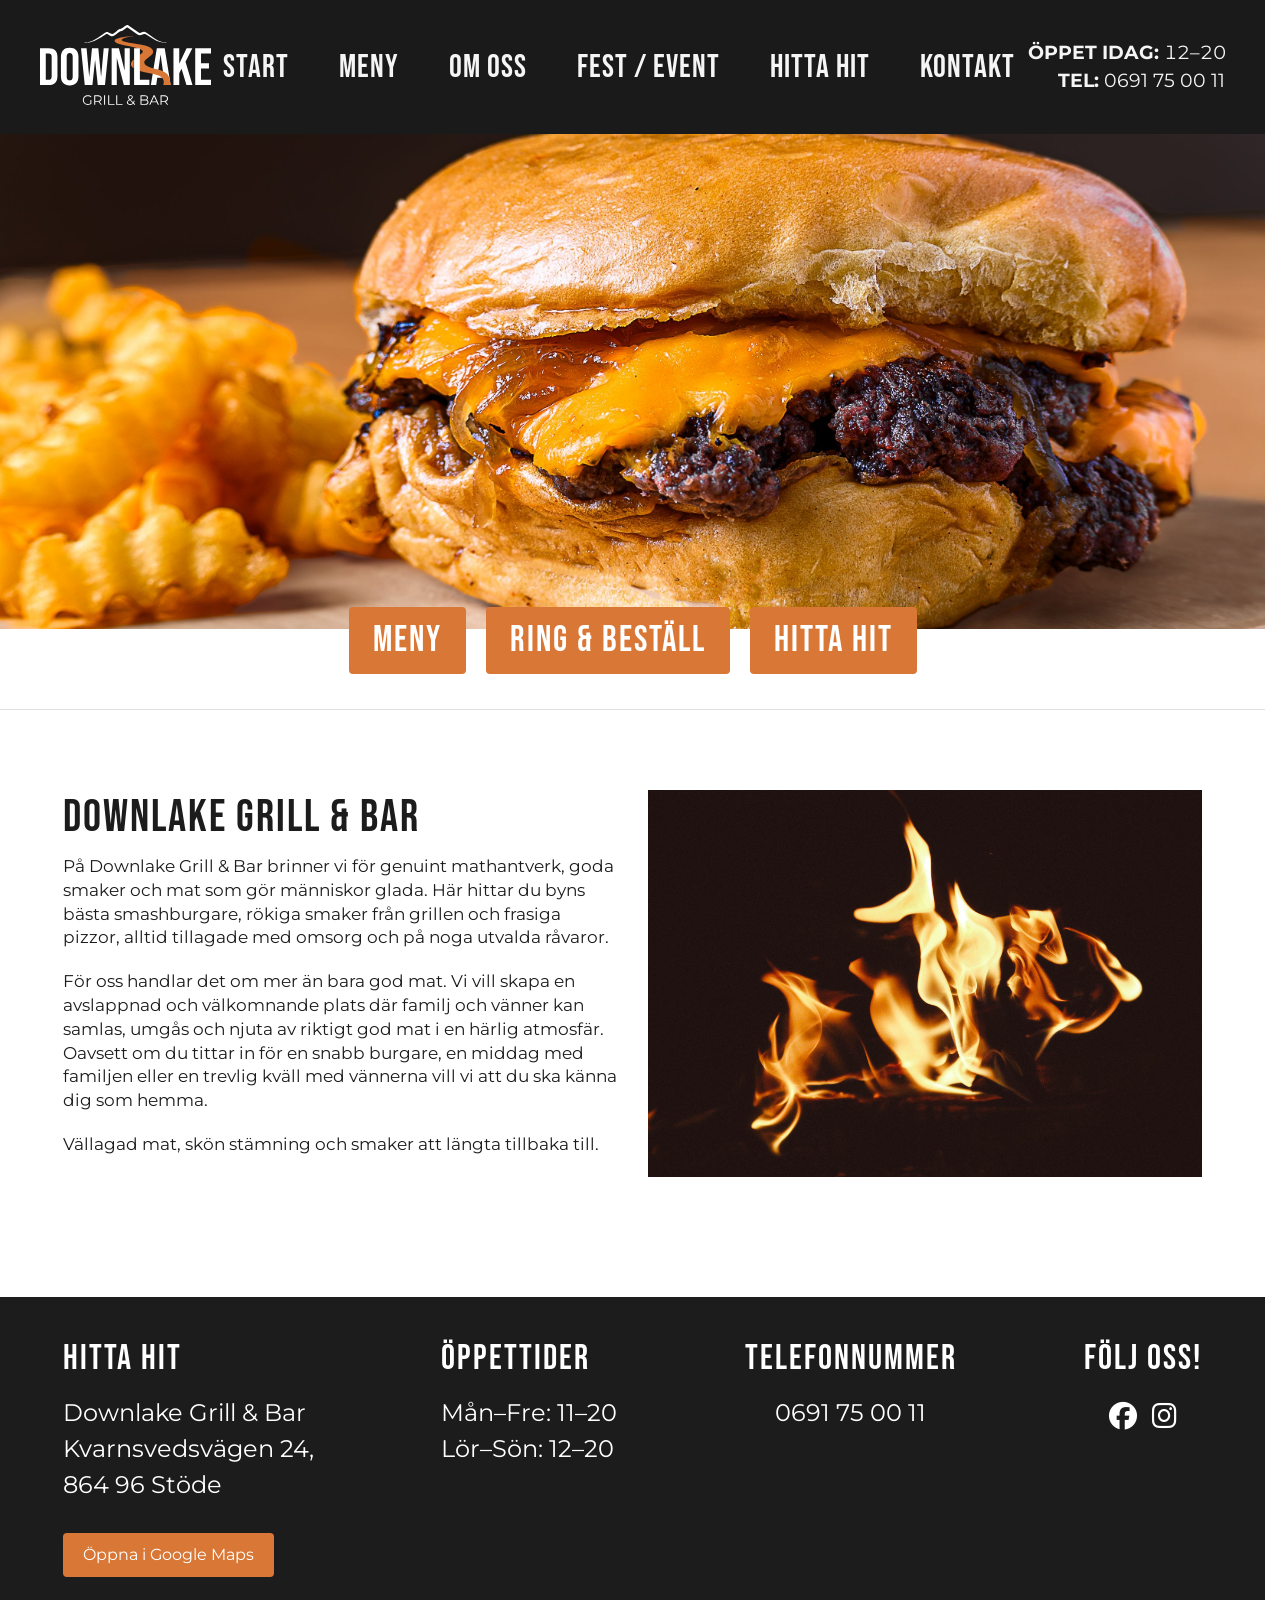
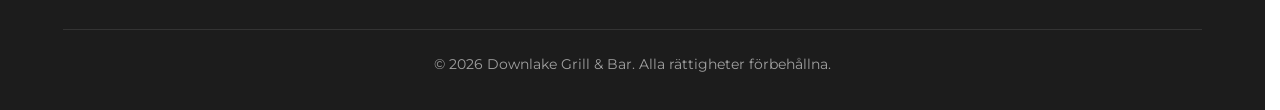
<file: index.html>
<!doctype html>
<html lang="sv">
  <head>
    <meta charset="UTF-8" />
    <meta name="viewport" content="width=device-width, initial-scale=1.0" />
    <title>Downlake Grill & Bar</title>

    <!-- Externa teckensnitt -->
    <link rel="preconnect" href="https://fonts.googleapis.com" />
    <link rel="preconnect" href="https://fonts.gstatic.com" crossorigin />
    <link
      href="https://fonts.googleapis.com/css2?family=Bebas+Neue&family=Montserrat:wght@400;600&display=swap"
      rel="stylesheet"
    />

    <!-- Stilmallar -->
    <link rel="stylesheet" href="css/style.css" />
    <link
      rel="stylesheet"
      href="https://cdnjs.cloudflare.com/ajax/libs/font-awesome/6.4.0/css/all.min.css"
    />
  </head>
  <body>
    <!-- Sidhuvud -->
    <header>
      <!-- Logotyp -->
      <div class="logo">
        <a href="index.html">
          <img src="images/Logo.svg" alt="Downlake Grill & Bar Logotyp" />
        </a>
      </div>

      <!-- Menyknapp (Mobilvy) -->
      <button class="hamburger" aria-label="Öppna meny">
        <span class="bar"></span>
        <span class="bar"></span>
        <span class="bar"></span>
      </button>

      <!-- Huvudnavigering -->
      <nav class="nav-menu">
        <ul>
          <li><a href="index.html">START</a></li>
          <li><a href="meny.html">MENY</a></li>
          <li><a href="#om-oss">OM OSS</a></li>
          <li><a href="event.html">FEST / EVENT</a></li>
          <li><a href="#hitta-hit">HITTA HIT</a></li>
          <li><a href="#hitta-hit">KONTAKT</a></li>
        </ul>
      </nav>

      <!-- Kontaktinformation i sidhuvud -->
      <div class="contact-info">
        <p><strong>ÖPPET IDAG:</strong> <span id="todays-hours">11–20</span></p>
        <p><strong>TEL:</strong> <a href="tel:0691750011">0691 75 00 11</a></p>
      </div>
    </header>

    <!-- Huvudinnehåll -->
    <main>
      <!-- Sektion: Hero -->
      <div class="hero">
        <div class="hero-content">
          <a href="meny.html" class="btn">MENY</a>
          <a href="tel:0691750011" class="btn">RING & BESTÄLL</a>
          <a href="index.html#hitta-hit" class="btn">HITTA HIT</a>
        </div>
      </div>

      <!-- Visuell avdelare -->
      <div class="full-width-line"></div>

      <!-- Sektion: Om företaget -->
      <section id="om-oss" class="info-box">
        <div class="about-text">
          <h1>DOWNLAKE GRILL & BAR</h1>
          <p>
            På Downlake Grill & Bar brinner vi för genuint mathantverk, goda
            smaker och mat som gör människor glada. Här hittar du byns bästa
            smashburgare, rökiga smaker från grillen och frasiga pizzor, alltid
            tillagade med omsorg och på noga utvalda råvaror.
          </p>

          <p>
            För oss handlar det om mer än bara god mat. Vi vill skapa en
            avslappnad och välkomnande plats där familj och vänner kan samlas,
            umgås och njuta av riktigt god mat i en härlig atmosfär. Oavsett om
            du tittar in för en snabb burgare, en middag med familjen eller en
            trevlig kväll med vännerna vill vi att du ska känna dig som hemma.
          </p>

          <p>
            Vällagad mat, skön stämning och smaker att längta tillbaka till.
          </p>
        </div>
        <img src="images/Flames.jpg" alt="Eldsflammor från grillen" />
      </section>
    </main>

    <!-- Sidfot -->
    <footer id="hitta-hit">
      <div class="footer-content">
        <!-- Sektion: Platsinformation och karta -->
        <div class="footer-col">
          <!-- Bytte från h3 till h2 -->
          <h2>HITTA HIT</h2>
          <p>
            Downlake Grill & Bar<br />
            Kvarnsvedsvägen 24,<br />
            864 96 Stöde
          </p>
          <a
            href="https://www.google.com/maps/place/Kvarnsvedsv%C3%A4gen+24,+864+96+St%C3%B6de"
            target="_blank"
            class="map-btn"
            >Öppna i Google Maps</a
          >
        </div>

        <!-- Sektion: Öppettider -->
        <div class="footer-col">
          <!-- Bytte från h3 till h2 -->
          <h2>ÖPPETTIDER</h2>
          <p>Mån–Fre: 11–20<br />Lör–Sön: 12–20</p>
        </div>

        <!-- Sektion: Telefon -->
        <div class="footer-col" id="phone-section">
          <!-- Bytte från h3 till h2 -->
          <h2>TELEFONNUMMER</h2>
          <a href="tel:0691750011">0691 75 00 11</a>
        </div>

        <!-- Sektion: Sociala medier -->
        <div class="footer-col">
          <!-- Bytte från h3 till h2 -->
          <h2>FÖLJ OSS!</h2>
          <div class="social-icons">
            <a
              href="https://www.facebook.com/people/Nedansj%C3%B6-Grillen/61580404156965/"
              target="_blank"
              aria-label="Facebook"
            >
              <i class="fa-brands fa-facebook"></i>
            </a>
            <a
              href="https://www.instagram.com/nedansjo.grillen"
              target="_blank"
              aria-label="Instagram"
            >
              <i class="fa-brands fa-instagram"></i>
            </a>
          </div>
        </div>
      </div>
      <!-- Sektion: Copyright -->
      <div class="footer-bottom">
        <p>
          &copy; <span id="year"></span> Downlake Grill & Bar. Alla rättigheter
          förbehållna.
        </p>
      </div>
    </footer>

    <!-- Skriptfiler -->
    <script src="js/main.js"></script>
  </body>
</html>
</file>
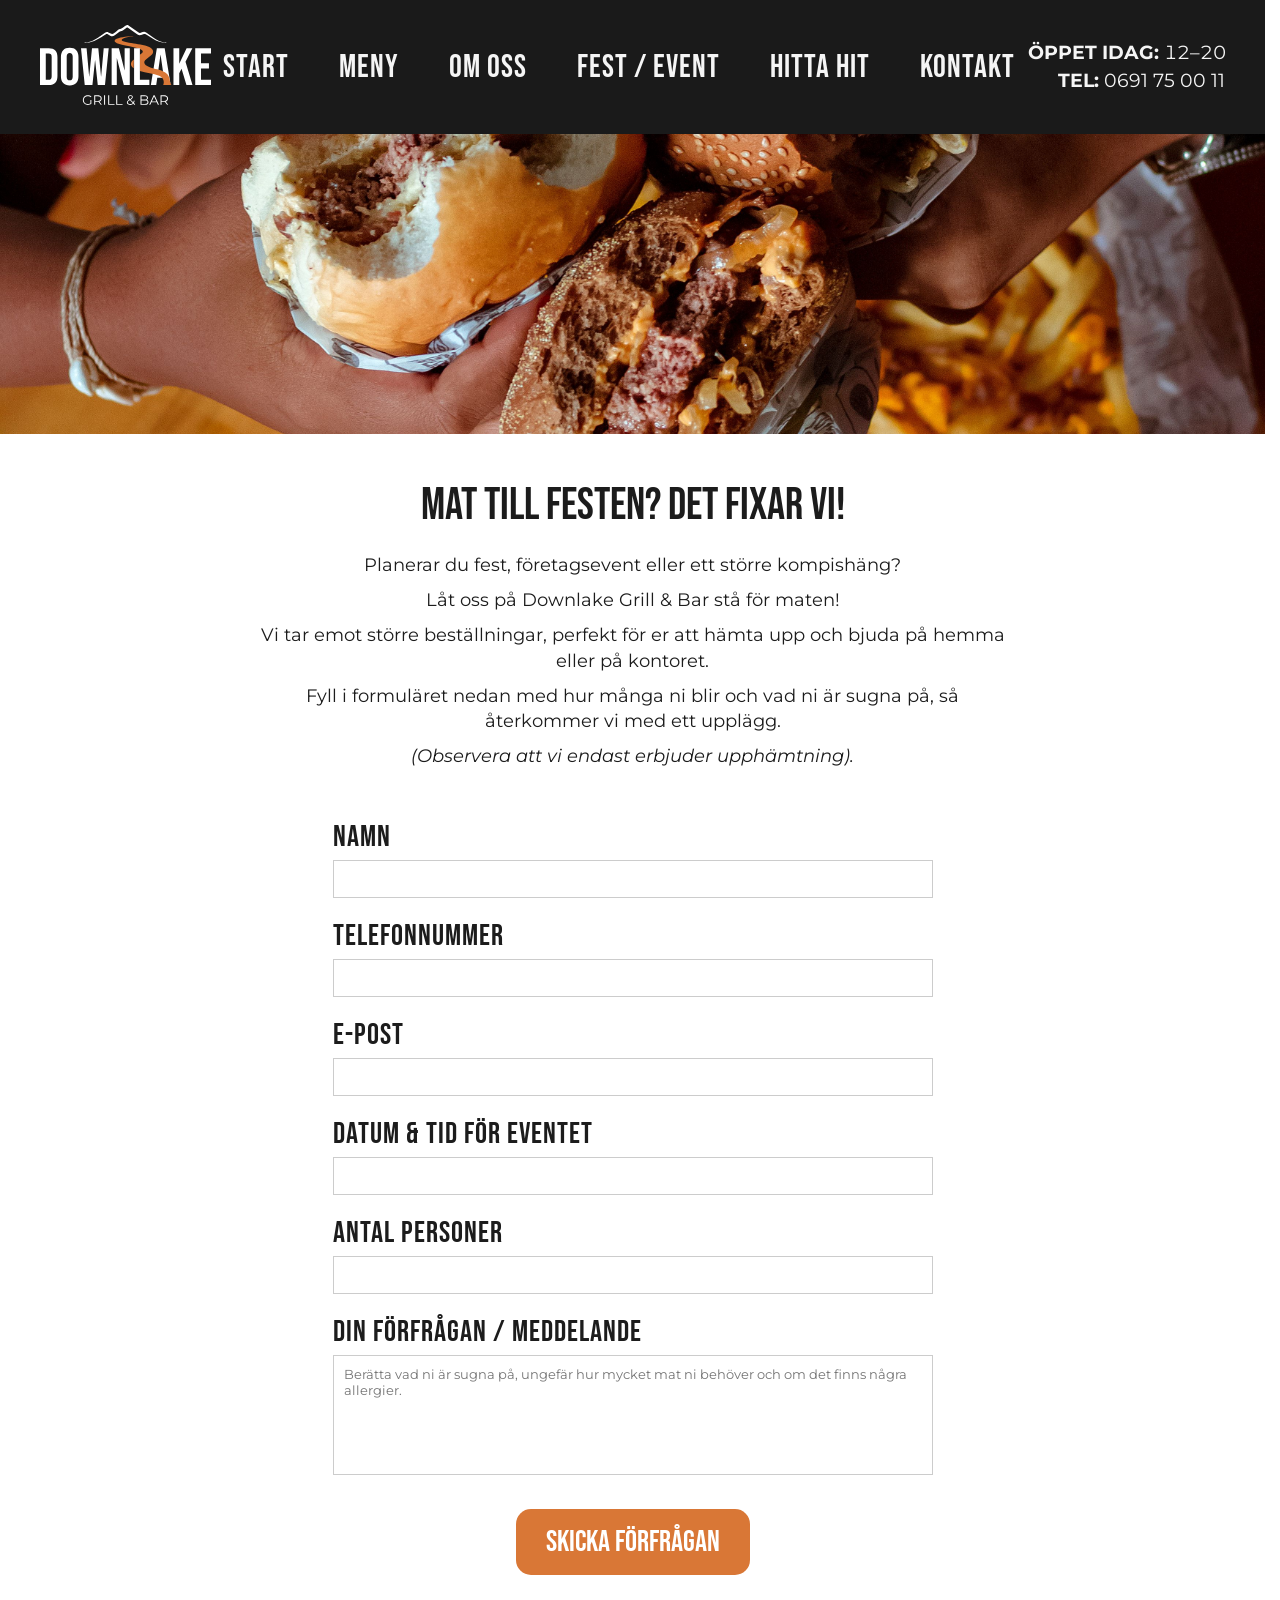
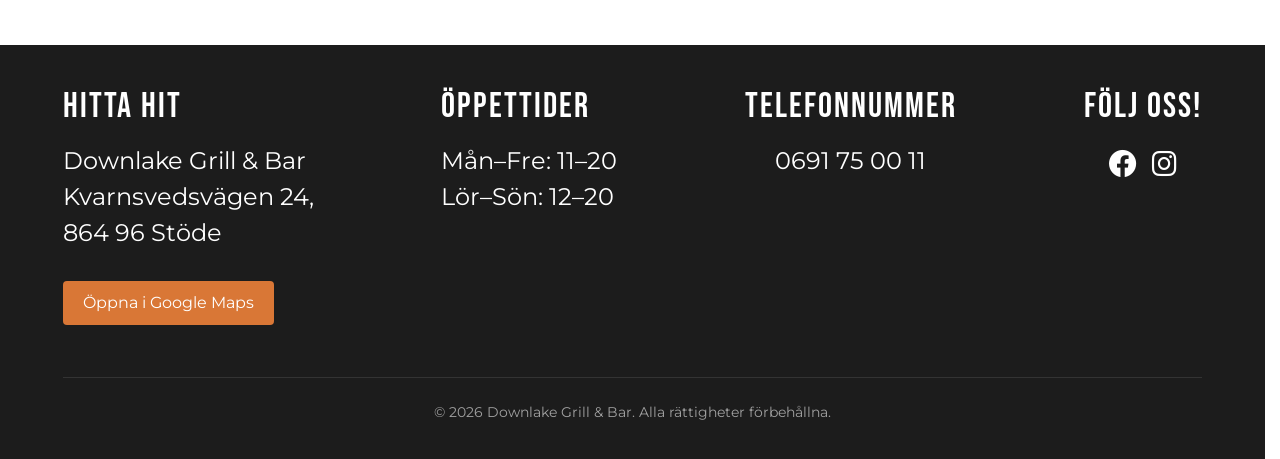
<file: event.html>
<!doctype html>
<html lang="sv">
  <head>
    <meta charset="UTF-8" />
    <meta name="viewport" content="width=device-width, initial-scale=1.0" />
    <title>Downlake Grill & Bar</title>

    <!-- Externa teckensnitt -->
    <link rel="preconnect" href="https://fonts.googleapis.com" />
    <link rel="preconnect" href="https://fonts.gstatic.com" crossorigin />
    <link
      href="https://fonts.googleapis.com/css2?family=Bebas+Neue&family=Montserrat:wght@400;600&display=swap"
      rel="stylesheet"
    />

    <!-- Stilmallar -->
    <link
      rel="stylesheet"
      href="https://cdnjs.cloudflare.com/ajax/libs/font-awesome/6.0.0/css/all.min.css"
    />
    <link rel="stylesheet" href="css/style.css" />
  </head>
  <body>
    <!-- Sidhuvud -->
    <header>
      <!-- Logotyp -->
      <div class="logo">
        <a href="index.html">
          <img src="images/Logo.svg" alt="Downlake Grill & Bar Logotyp" />
        </a>
      </div>

      <!-- Menyknapp (Mobilvy) -->
      <button class="hamburger" aria-label="Öppna meny">
        <span class="bar"></span>
        <span class="bar"></span>
        <span class="bar"></span>
      </button>

      <!-- Huvudnavigering -->
      <nav class="nav-menu">
        <ul>
          <li><a href="index.html">START</a></li>
          <li><a href="meny.html">MENY</a></li>
          <li><a href="index.html#om-oss">OM OSS</a></li>
          <li><a href="event.html">FEST / EVENT</a></li>
          <li><a href="index.html#hitta-hit">HITTA HIT</a></li>
          <li><a href="index.html#hitta-hit">KONTAKT</a></li>
        </ul>
      </nav>

      <!-- Kontaktinformation i sidhuvud -->
      <div class="contact-info">
        <p><strong>ÖPPET IDAG:</strong> <span id="todays-hours">11–20</span></p>
        <p><strong>TEL:</strong> <a href="tel:0691750011">0691 75 00 11</a></p>
      </div>
    </header>

    <!-- Huvudinnehåll -->
    <main>
      <!-- Sektion: Hero-bild -->
      <div class="event-hero">
        <img src="images/Shared-Burgers.jpg" alt="Hamburgare" />
      </div>

      <!-- Sektion: Eventinformation och formulär -->
      <section class="event-container">
        <!-- Informationskolumn -->
        <div class="event-info">
          <h1>
            MAT TILL FESTEN?<br class="mobile-br" />
            DET FIXAR VI!
          </h1>
          <p>Planerar du fest, företagsevent eller ett större kompishäng?</p>
          <p>Låt oss på Downlake Grill & Bar stå för maten!</p>
          <p>
            Vi tar emot större beställningar, perfekt för er att hämta upp och
            bjuda på hemma eller på kontoret.
          </p>
          <p>
            Fyll i formuläret nedan med hur många ni blir och vad ni är sugna
            på, så återkommer vi med ett upplägg.
          </p>
          <p><em>(Observera att vi endast erbjuder upphämtning).</em></p>
        </div>

        <!-- Formulärskolumn -->
        <div class="event-form-wrapper">
          <form id="event-form" novalidate>
            <div class="form-group">
              <label for="name">NAMN</label>
              <input type="text" id="name" name="name" />
              <span id="name-error" class="error-text"></span>
            </div>

            <div class="form-group">
              <label for="tel">TELEFONNUMMER</label>
              <input type="tel" id="tel" name="tel" />
              <span id="tel-error" class="error-text"></span>
            </div>

            <div class="form-group">
              <label for="email">E-POST</label>
              <input type="email" id="email" name="email" />
              <span id="email-error" class="error-text"></span>
            </div>

            <div class="form-group">
              <label for="date">DATUM & TID FÖR EVENTET</label>
              <input type="text" id="date" name="date" />
              <span id="date-error" class="error-text"></span>
            </div>

            <div class="form-group">
              <label for="people">ANTAL PERSONER</label>
              <input type="number" id="people" name="people" />
              <span id="people-error" class="error-text"></span>
            </div>

            <div class="form-group">
              <label for="message">DIN FÖRFRÅGAN / MEDDELANDE</label>
              <textarea
                id="message"
                name="message"
                placeholder="Berätta vad ni är sugna på, ungefär hur mycket mat ni behöver och om det finns några allergier."
              ></textarea>
              <span id="message-error" class="error-text"></span>
            </div>

            <button type="submit" class="submit-btn">SKICKA FÖRFRÅGAN</button>
          </form>
        </div>
      </section>
    </main>

    <!-- Sidfot -->
    <footer id="hitta-hit">
      <div class="footer-content">
        <!-- Sektion: Platsinformation och karta -->
        <div class="footer-col">
          <h2>HITTA HIT</h2>
          <p>
            Downlake Grill & Bar<br />
            Kvarnsvedsvägen 24,<br />
            864 96 Stöde
          </p>
          <a
            href="https://www.google.com/maps/place/Kvarnsvedsv%C3%A4gen+24,+864+96+St%C3%B6de"
            target="_blank"
            class="map-btn"
            >Öppna i Google Maps</a
          >
        </div>

        <!-- Sektion: Öppettider -->
        <div class="footer-col">
          <h2>ÖPPETTIDER</h2>
          <p>Mån–Fre: 11–20<br />Lör–Sön: 12–20</p>
        </div>

        <!-- Sektion: Telefon -->
        <div class="footer-col" id="phone-section">
          <h2>TELEFONNUMMER</h2>
          <a href="tel:0691750011">0691 75 00 11</a>
        </div>

        <!-- Sektion: Sociala medier -->
        <div class="footer-col">
          <h2>FÖLJ OSS!</h2>
          <div class="social-icons">
            <a
              href="https://www.facebook.com/people/Nedansj%C3%B6-Grillen/61580404156965/"
              target="_blank"
              aria-label="Facebook"
            >
              <i class="fa-brands fa-facebook"></i>
            </a>
            <a
              href="https://www.instagram.com/nedansjo.grillen"
              target="_blank"
              aria-label="Instagram"
            >
              <i class="fa-brands fa-instagram"></i>
            </a>
          </div>
        </div>
      </div>
      <!-- Sektion: Copyright -->
      <div class="footer-bottom">
        <p>
          &copy; <span id="year"></span> Downlake Grill & Bar. Alla rättigheter
          förbehållna.
        </p>
      </div>
    </footer>

    <!-- Skriptfiler -->
    <script src="js/main.js"></script>
  </body>
</html>
</file>
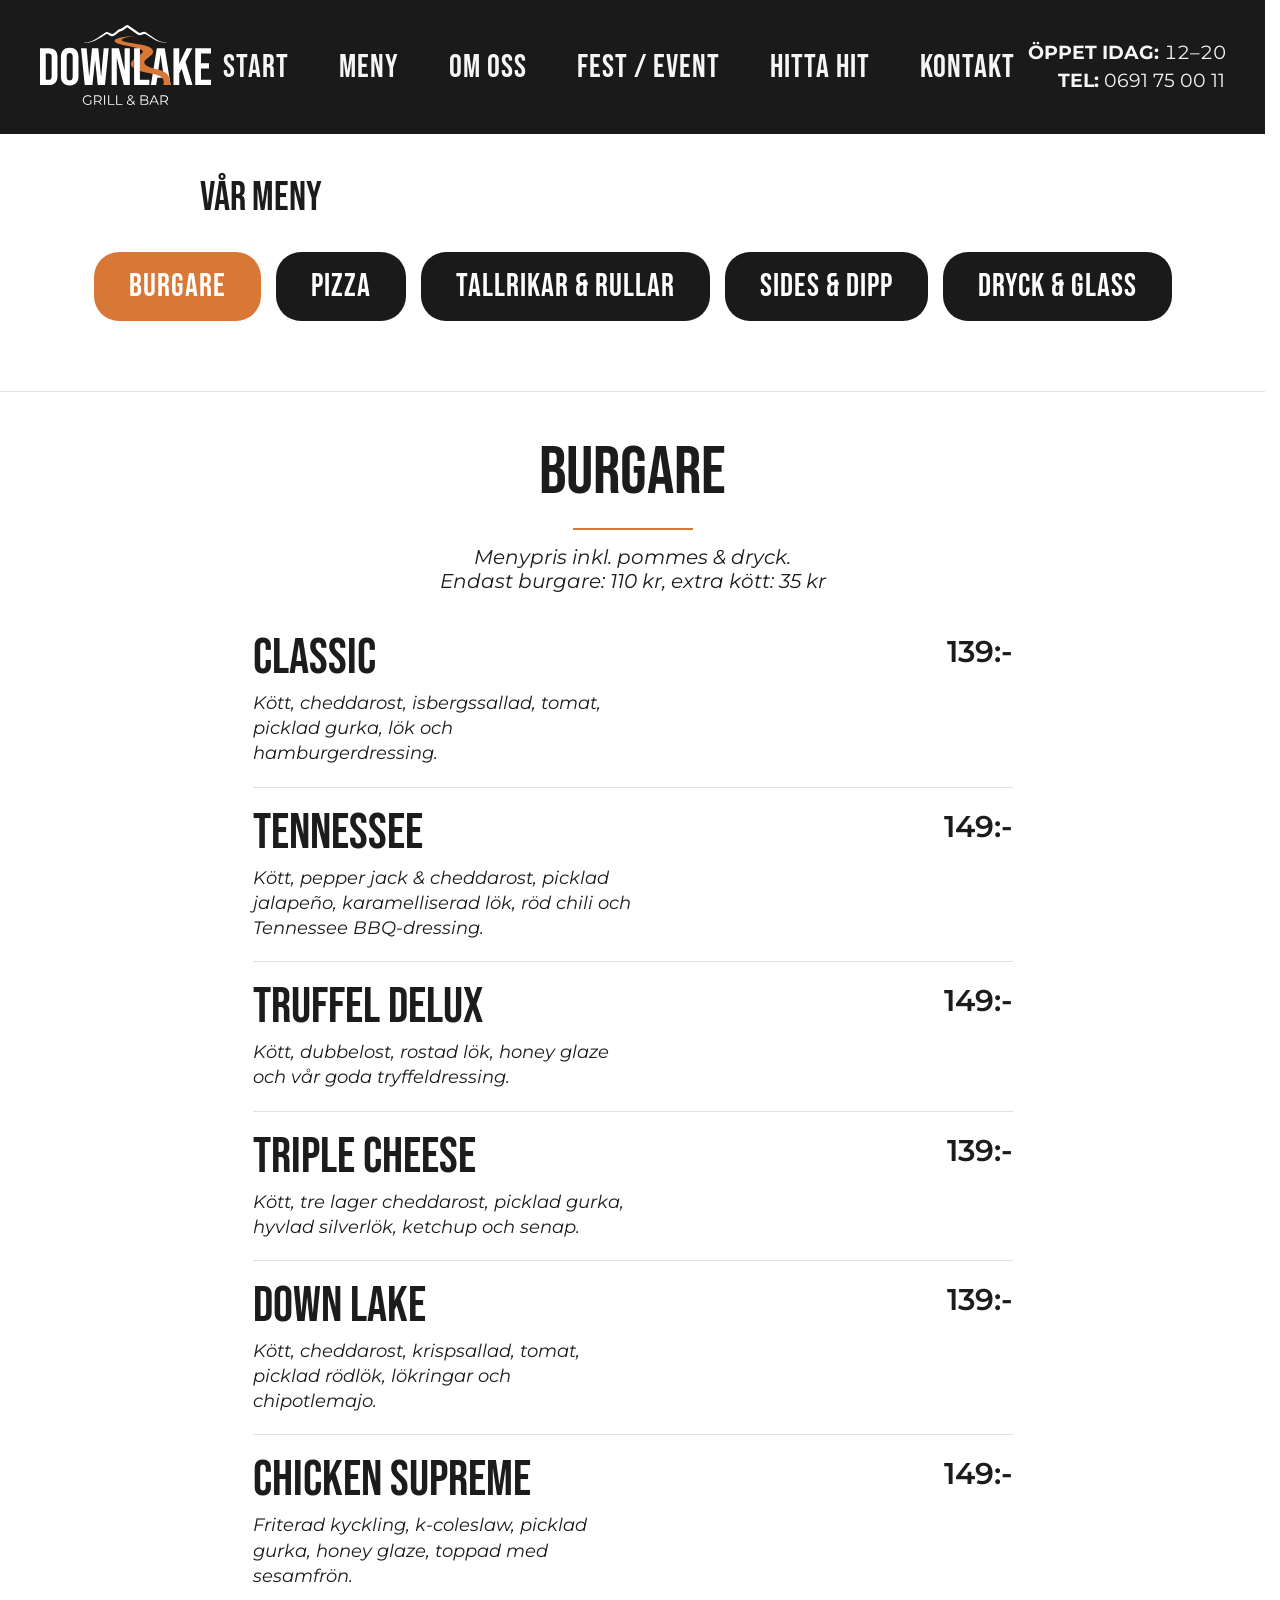
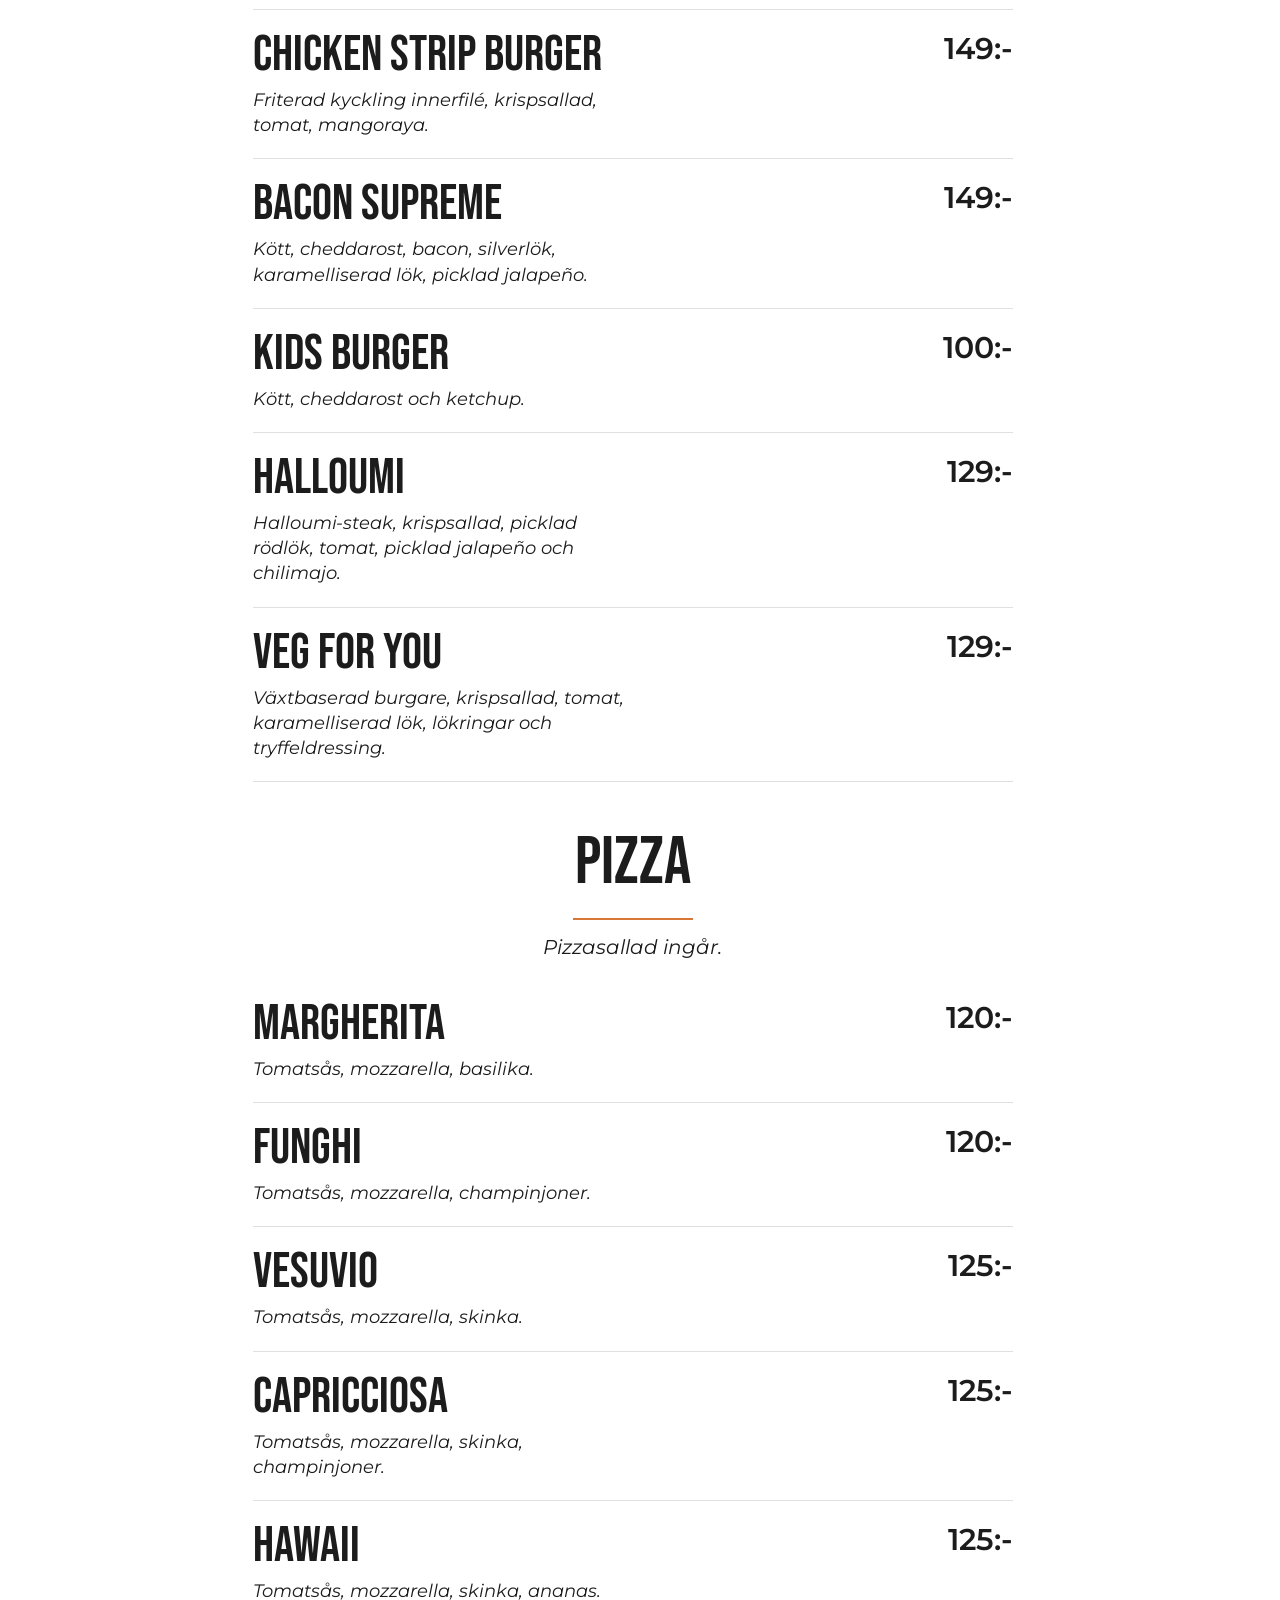
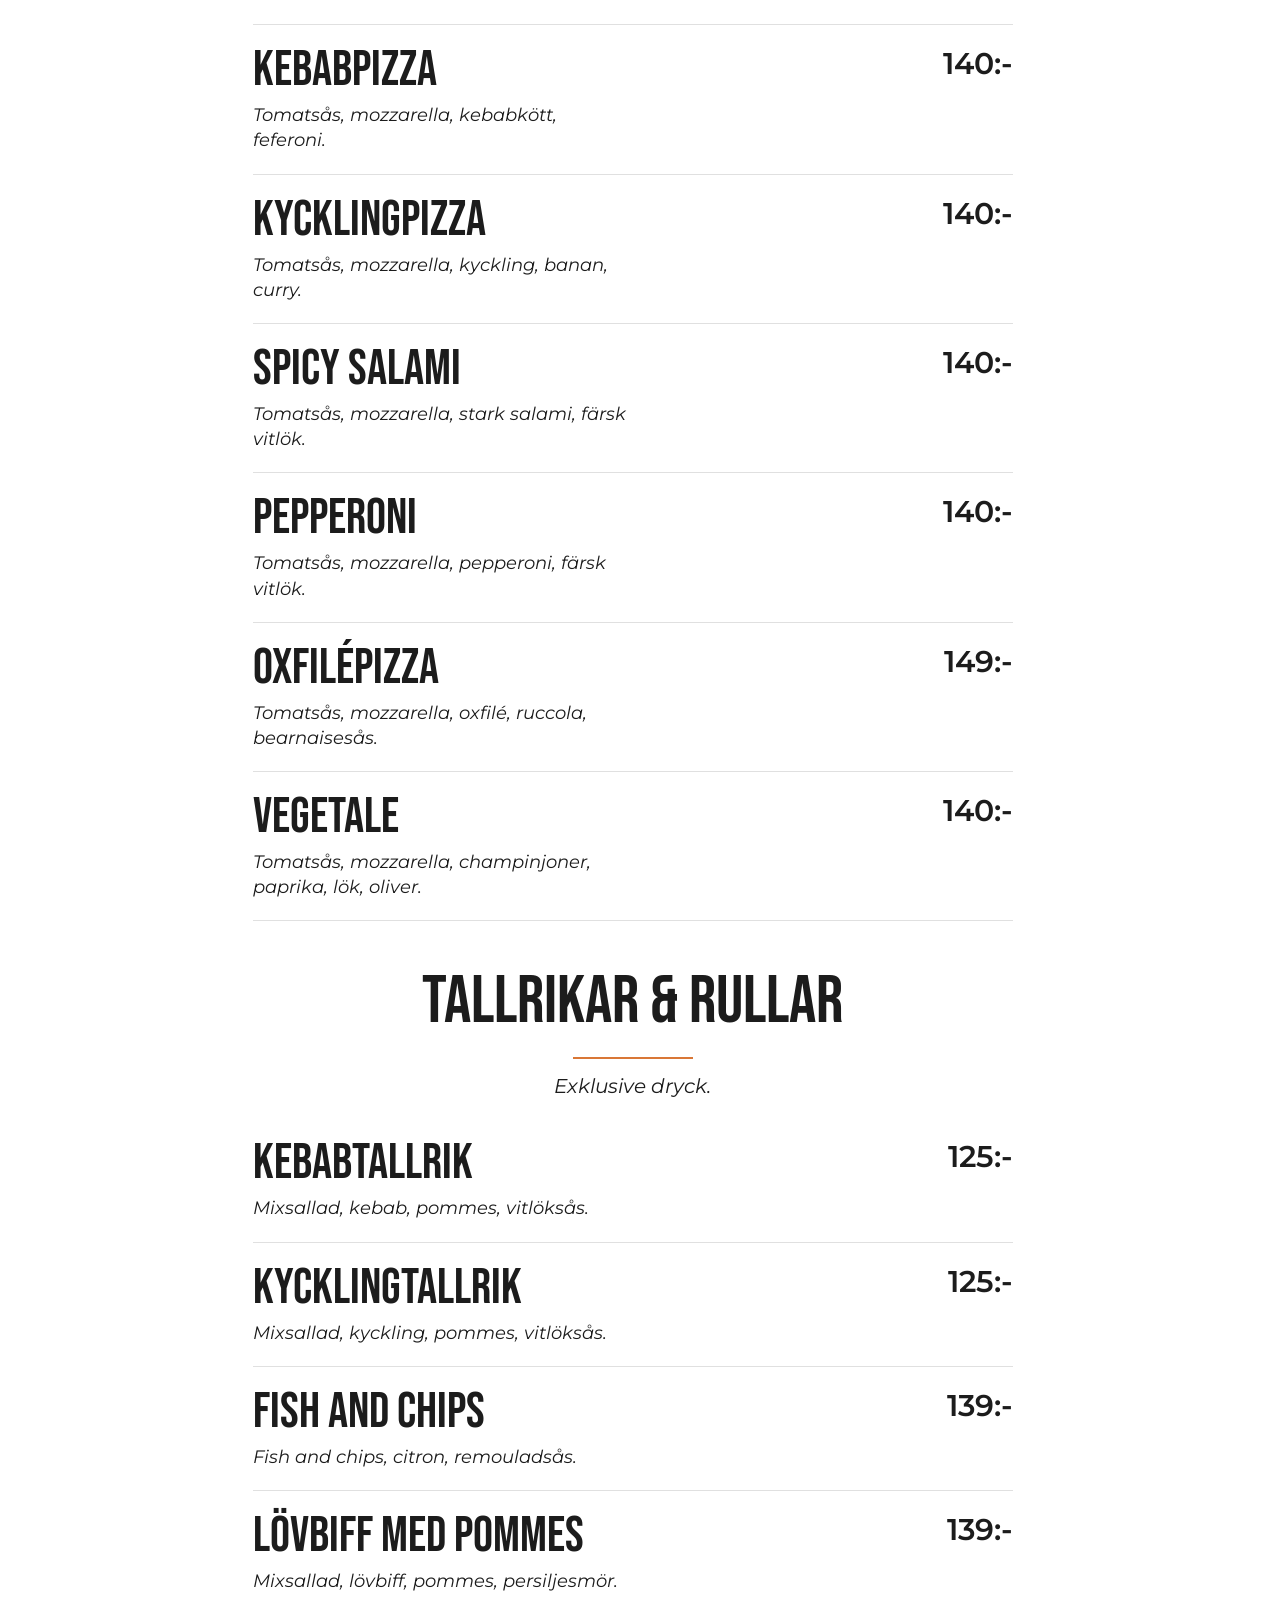
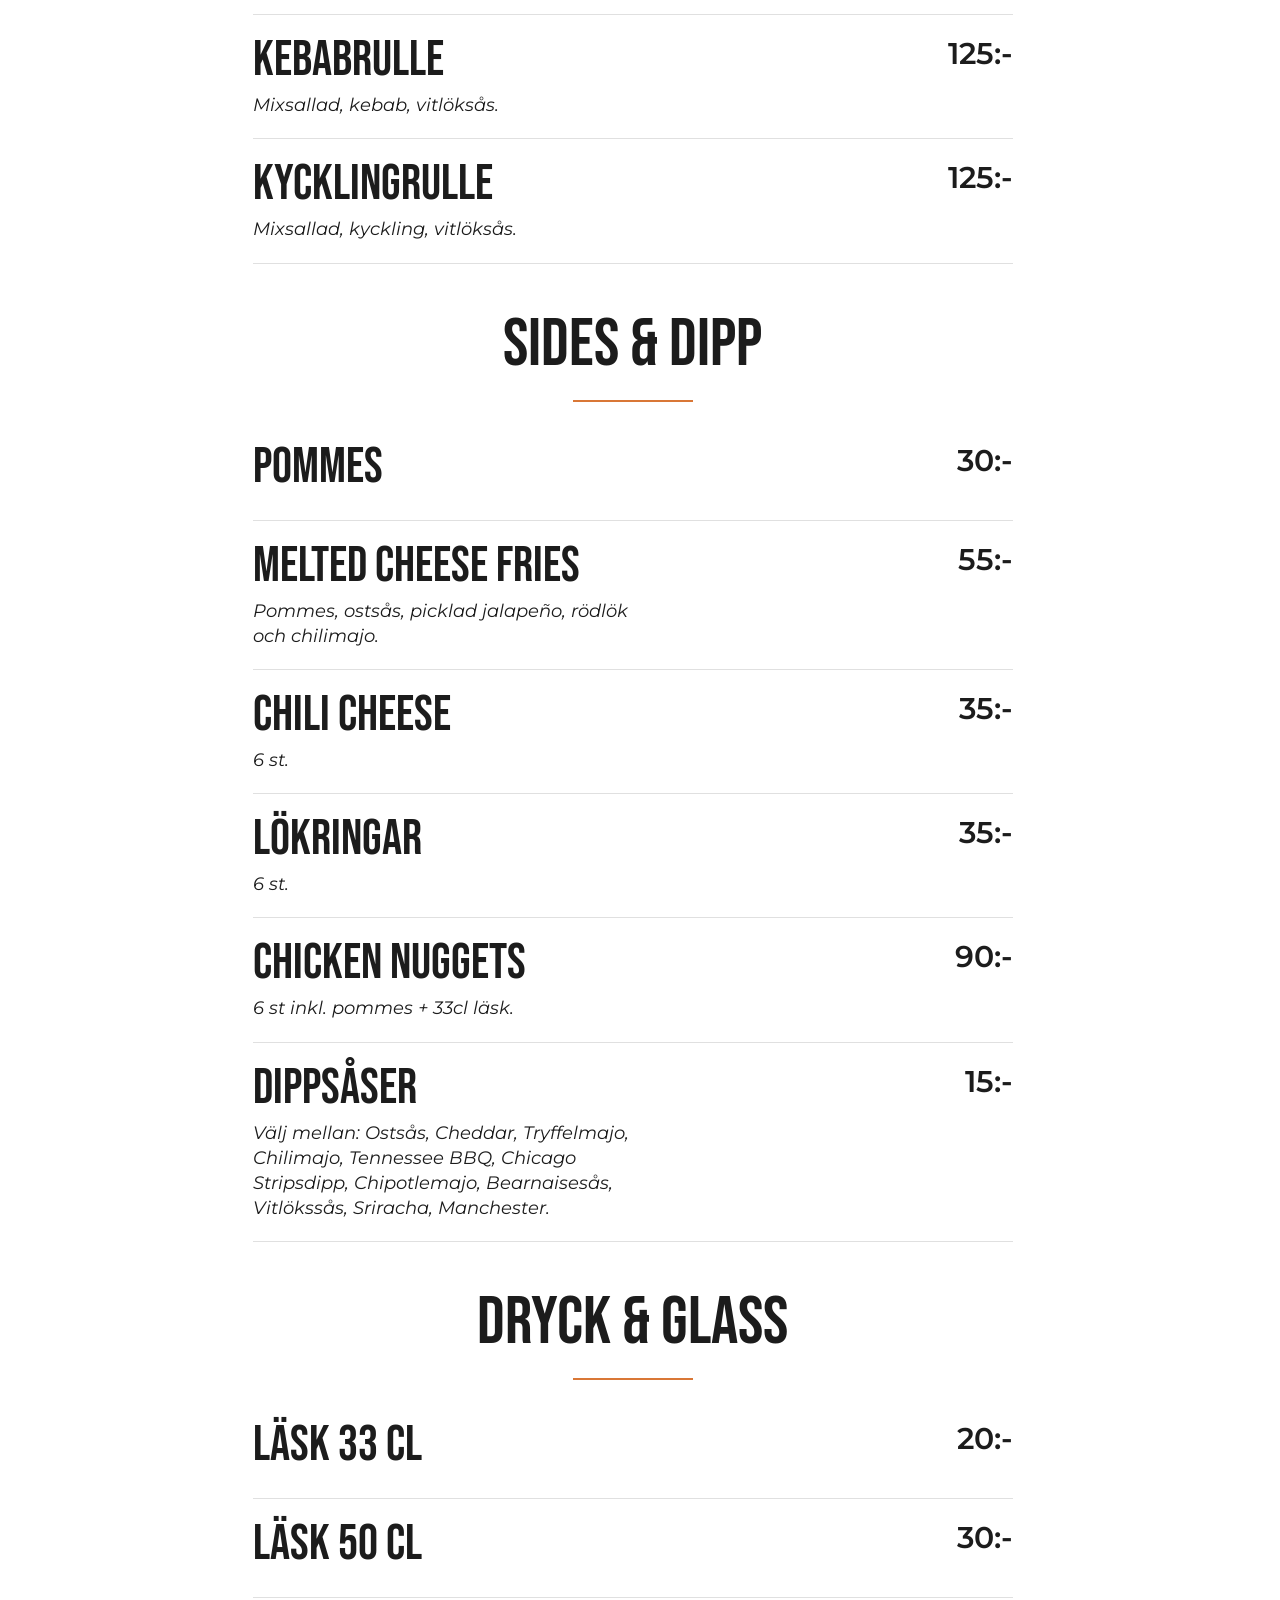
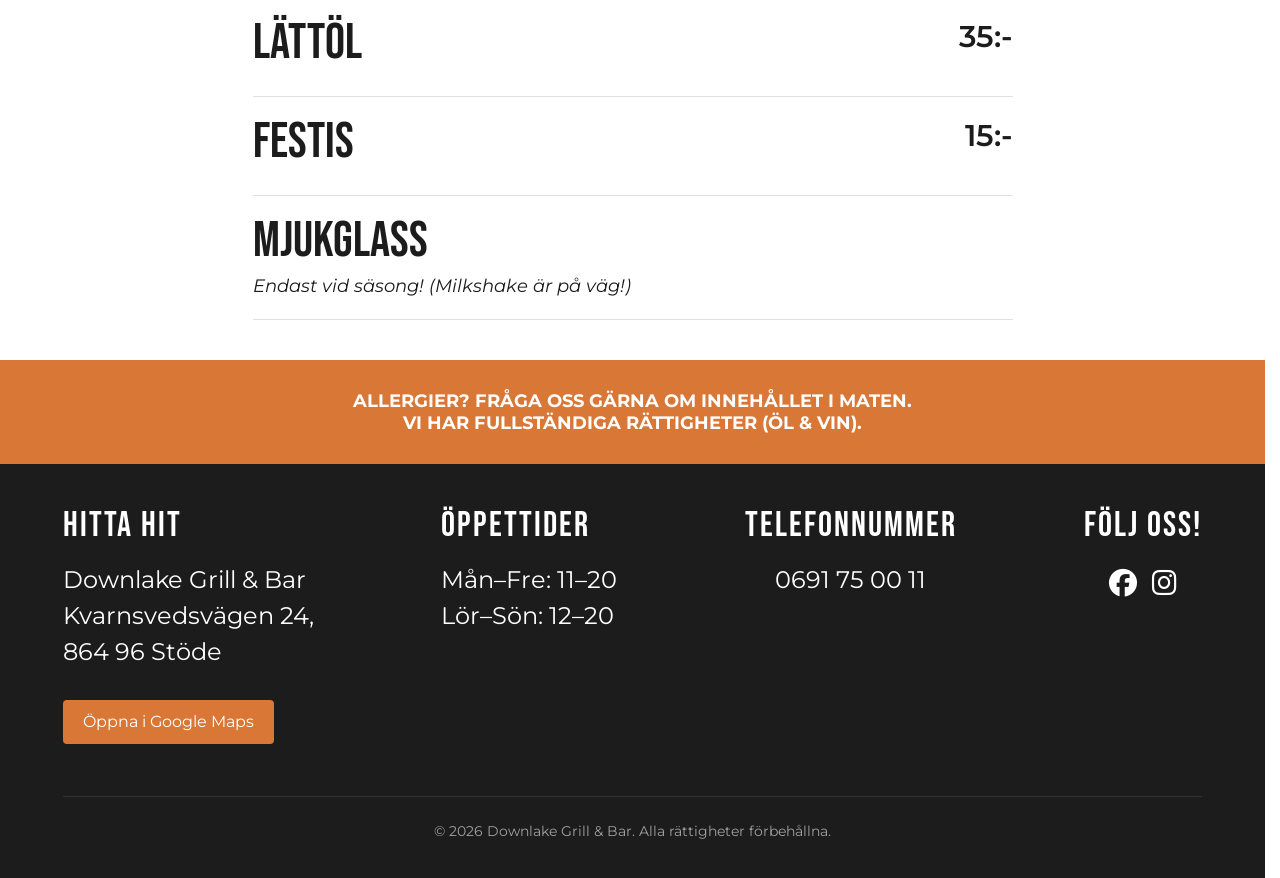
<file: meny.html>
<!doctype html>
<html lang="sv">
  <head>
    <meta charset="UTF-8" />
    <meta name="viewport" content="width=device-width, initial-scale=1.0" />
    <title>Downlake Grill & Bar - Meny</title>

    <!-- Externa teckensnitt -->
    <link rel="preconnect" href="https://fonts.googleapis.com" />
    <link rel="preconnect" href="https://fonts.gstatic.com" crossorigin />
    <link
      href="https://fonts.googleapis.com/css2?family=Bebas+Neue&family=Montserrat:wght@400;600&display=swap"
      rel="stylesheet"
    />

    <!-- Stilmallar -->
    <link
      rel="stylesheet"
      href="https://cdnjs.cloudflare.com/ajax/libs/font-awesome/6.4.0/css/all.min.css"
    />
    <link rel="stylesheet" href="css/style.css" />
  </head>
  <body>
    <!-- Sidhuvud -->
    <header>
      <!-- Logotyp -->
      <div class="logo">
        <a href="index.html">
          <img src="images/Logo.svg" alt="Downlake Grill & Bar Logotyp" />
        </a>
      </div>

      <!-- Menyknapp (Mobilvy) -->
      <button class="hamburger" aria-label="Öppna meny">
        <span class="bar"></span>
        <span class="bar"></span>
        <span class="bar"></span>
      </button>

      <!-- Huvudnavigering -->
      <nav class="nav-menu">
        <ul>
          <li><a href="index.html">START</a></li>
          <li><a href="meny.html">MENY</a></li>
          <li><a href="index.html#om-oss">OM OSS</a></li>
          <li><a href="event.html">FEST / EVENT</a></li>
          <li><a href="index.html#hitta-hit">HITTA HIT</a></li>
          <li><a href="index.html#hitta-hit">KONTAKT</a></li>
        </ul>
      </nav>

      <!-- Kontaktinformation i sidhuvud -->
      <div class="contact-info">
        <p><strong>ÖPPET IDAG:</strong> <span id="todays-hours">11–20</span></p>
        <p><strong>TEL:</strong> <a href="tel:0691750011">0691 75 00 11</a></p>
      </div>
    </header>

    <!-- Huvudinnehåll -->
    <main>
      <!-- Sektion: Meny-navigering -->
      <div class="menu-header-wrapper">
        <h1 class="page-title">VÅR MENY</h1>
        <div class="menu-nav-container">
          <span class="scroll-arrow"
            ><i class="fa-solid fa-chevron-left"></i
          ></span>
          <nav class="menu-nav">
            <button class="active">BURGARE</button>
            <button>PIZZA</button>
            <button>TALLRIKAR & RULLAR</button>
            <button>SIDES & DIPP</button>
            <button>DRYCK & GLASS</button>
          </nav>
          <span class="scroll-arrow"
            ><i class="fa-solid fa-chevron-right"></i
          ></span>
        </div>
      </div>

      <!-- Visuell avdelare -->
      <div class="menu-divider"></div>

      <!-- Sektion: Meny-innehåll (Populeras via JavaScript) -->
      <div id="menu-container"></div>

      <!-- Sektion: Allergiinformation och serveringstillstånd -->
      <div class="info-box-orange">
        <p>ALLERGIER? FRÅGA OSS GÄRNA OM INNEHÅLLET I MATEN.</p>
        <p>VI HAR FULLSTÄNDIGA RÄTTIGHETER (ÖL & VIN).</p>
      </div>
    </main>

    <!-- Sidfot -->
    <footer id="hitta-hit">
      <div class="footer-content">
        <!-- Sektion: Platsinformation och karta -->
        <div class="footer-col">
          <h2>HITTA HIT</h2>
          <p>
            Downlake Grill & Bar<br />
            Kvarnsvedsvägen 24,<br />
            864 96 Stöde
          </p>
          <a
            href="https://www.google.com/maps/place/Kvarnsvedsv%C3%A4gen+24,+864+96+St%C3%B6de"
            target="_blank"
            class="map-btn"
            >Öppna i Google Maps</a
          >
        </div>

        <!-- Sektion: Öppettider -->
        <div class="footer-col">
          <h2>ÖPPETTIDER</h2>
          <p>Mån–Fre: 11–20<br />Lör–Sön: 12–20</p>
        </div>

        <!-- Sektion: Telefon -->
        <div class="footer-col" id="phone-section">
          <h2>TELEFONNUMMER</h2>
          <a href="tel:0691750011">0691 75 00 11</a>
        </div>

        <!-- Sektion: Sociala medier -->
        <div class="footer-col">
          <h2>FÖLJ OSS!</h2>
          <div class="social-icons">
            <a
              href="https://www.facebook.com/people/Nedansj%C3%B6-Grillen/61580404156965/"
              target="_blank"
              aria-label="Facebook"
            >
              <i class="fa-brands fa-facebook"></i>
            </a>
            <a
              href="https://www.instagram.com/nedansjo.grillen"
              target="_blank"
              aria-label="Instagram"
            >
              <i class="fa-brands fa-instagram"></i>
            </a>
          </div>
        </div>
      </div>
      <!-- Sektion: Copyright -->
      <div class="footer-bottom">
        <p>
          &copy; <span id="year"></span> Downlake Grill & Bar. Alla rättigheter
          förbehållna.
        </p>
      </div>
    </footer>

    <!-- Skriptfiler -->
    <script src="js/main.js"></script>
  </body>
</html>
</file>
<file: css/style.css>
/* =========================================
   GRUNDINSTÄLLNINGAR & TYPSNITT
   ========================================= */

html {
  scroll-behavior: smooth;
  scrollbar-gutter: stable;
  overflow-y: scroll !important;
  overflow-x: hidden !important;
}

* {
  margin: 0;
  padding: 0;
  box-sizing: border-box;
}

body {
  font-family: "Montserrat", sans-serif;
  background-color: #ffffff;
  color: #1c1c1c;
}

main {
  min-height: 100vh !important;
  display: block !important;
}

/* Teckensnitt för rubriker */
h1,
h2,
h3,
h4 {
  font-family: "Bebas Neue", sans-serif;
  font-weight: normal;
}

/* =========================================
   SIDHUVUD (HEADER)
   ========================================= */
header {
  display: flex;
  justify-content: space-between;
  align-items: center;
  flex-wrap: wrap;
  padding: 15px 20px;
  background-color: #1a1a1a;
  width: 100%;
  position: relative;
}

/* Logotyp */
.logo {
  font-weight: bold;
  text-transform: uppercase;
}

.logo img {
  width: 150px;
}

/* Menyknapp (Mobilvy) */
.hamburger {
  display: flex;
  flex-direction: column;
  justify-content: space-between;
  width: 30px;
  height: 21px;
  background: transparent;
  border: none;
  cursor: pointer;
}

.hamburger .bar {
  width: 100%;
  height: 2px;
  background-color: #ffffff;
  border-radius: 2px;
}

/* Döljer navigeringsmeny som standard (Mobilvy) */
.nav-menu {
  display: none;
}

.nav-menu.active {
  display: flex;
  flex-direction: column;
  position: absolute;
  top: 100%;
  left: 0;
  width: 100%;
  background-color: #1a1a1a;
  text-align: center;
  z-index: 1000;
}

/* Kontaktinformation (Mobilvy) */
.contact-info {
  width: 100%;
  order: 3;
  text-align: center;
  margin-top: 15px;
  padding-top: 15px;
  border-top: 1px solid #333333;
  font-size: 20px;
  color: #f5f5f5;
}

.contact-info a {
  color: #ffffff;
  text-decoration: none;
}

/* Fixar flimmret i öppettiderna */
.contact-info #todays-hours {
  display: inline-block;
  width: 3.2em;
  white-space: nowrap;
  font-variant-numeric: tabular-nums;
  font-family: "Montserrat", sans-serif;
}

#om-oss p {
  font-size: 17px;
}

/* =========================================
   MENYLÄNKAR (NAVIGERING)
   ========================================= */
nav ul {
  list-style: none;
}

nav li {
  padding: 15px 0;
  border-bottom: 1px solid #e5e5e5;
  text-align: center;
}

nav li:last-child {
  border-bottom: none;
}

nav a {
  font-family: "Bebas Neue", sans-serif;
  font-size: 32px;
  letter-spacing: 1px;
  text-decoration: none;
  color: #f5f5f5;
  transition: 0.5s;
}

nav a:hover {
  color: #d97736;
}

/* =========================================
   SIDFOT (FOOTER)
   ========================================= */
footer {
  background-color: #1c1c1c;
  padding: 40px 5% 20px 5%;
  color: #ffffff;
  text-align: center;
}

.footer-content {
  display: flex;
  flex-direction: column;
  gap: 40px;
}

footer h2 {
  font-family: "Bebas Neue", sans-serif;
  font-size: 2.2rem;
  margin-bottom: 15px;
  letter-spacing: 2px;
}

footer p,
footer a {
  font-size: 1.5rem;
  margin-bottom: 20px;
  line-height: 1.5;
  color: #ffffff;
  text-decoration: none;
}

/* Hover-effekt för länkar */
footer a:hover {
  color: #d97736;
}

/* Knapp: Google Maps */
footer a.map-btn {
  display: inline-block;
  margin-top: 10px;
  padding: 10px 20px;
  background-color: #d97736;
  color: #ffffff;
  border-radius: 4px;
  font-size: 1rem;
}

.map-btn:hover {
  background-color: #bf6529;
}

/* Sociala medier */
.social-icons {
  display: flex;
  justify-content: center;
  gap: 20px;
}

.social-icons a {
  font-size: 28px;
  color: #ffffff;
  text-decoration: none;
  transition: color 0.3s ease;
}

.social-icons a:hover {
  color: #d97736;
}

/* Copyright-sektion */
.copyright {
  margin-top: 40px;
  padding-top: 20px;
  border-top: 1px solid #333333;
  font-size: 1rem;
  color: #999999;
}

/* Copyright-sektionen i footern */
.footer-bottom {
  text-align: center;
  margin-top: 2rem;
  padding-top: 1.5rem;
  border-top: 1px solid rgba(255, 255, 255, 0.1); /* En väldigt svag, snygg linje */
}

.footer-bottom p {
  font-size: 0.85rem;
  color: #a0a0a0; /* En lite diskretare grå färg */
  margin: 0;
  padding-bottom: 1rem;
}

/* =========================================
   SEKTION: HERO & KNAPPAR (Startsida)
   ========================================= */
.hero {
  width: 100%;
  margin: 0 0 15px 0;
  background-image: url("../images/Burger.jpg");
  background-size: cover;
  background-position: center;
  background-repeat: no-repeat;
  min-height: 55vh;
  display: flex;
  align-items: flex-end;
  justify-content: center;
  padding: 20px 5%;
}

.hero-content {
  display: flex;
  flex-direction: column;
  gap: 20px;
  margin-bottom: -65px;
}

/* Knappkomponent */
.btn {
  display: inline-block;
  padding: 12px 24px;
  font-family: "Bebas Neue", sans-serif;
  font-size: 36px;
  letter-spacing: 2px;
  background-color: #d97736;
  color: #ffffff;
  text-decoration: none;
  border-radius: 4px;
  text-align: center;
}

.btn:hover {
  background-color: #1c1c1c;
  color: #ffffff;
  transition: 0.5s;
}

/* =========================================
   SEKTION: OM OSS (Info-box)
   ========================================= */
.info-box {
  margin-top: 80px;
  border-top: 1px solid #e0e0e0;
  display: flex;
  flex-direction: column;
  gap: 30px;
  padding: 80px 5% 40px 5%;
}

.info-box img {
  width: 100%;
  height: auto;
}

.about-text {
  max-width: 100%;
  text-align: center;
}

.about-text h1 {
  font-family: "Bebas Neue", sans-serif;
  font-size: 45px;
  letter-spacing: 2px;
  margin-bottom: 10px;
}

.about-text p {
  font-size: 22px;
  line-height: 1.4;
  margin-bottom: 20px;
}

/* Responsiv bildanpassning */
.info-box img {
  width: 100%;
  height: 100%;
  object-fit: cover;
}

/* =========================================
   MENYSIDA
   ========================================= */

/* Huvudrubrik */
.page-title {
  max-width: 800px;
  margin: 40px auto 0 auto;
  text-align: left;
  font-size: 40px;
  padding: 0 20px;
}

/* 1. Kategorinavigering */
.menu-nav {
  margin-top: 30px;
  margin-bottom: 50px;
  display: flex;
  justify-content: flex-start;
  gap: 15px;
  overflow-x: auto;
  padding: 0 20px;
  white-space: nowrap;
  scrollbar-width: none;
}

.menu-nav::-webkit-scrollbar {
  display: none;
}

.menu-nav button {
  font-family: "Bebas Neue", sans-serif;
  background-color: #1a1a1a;
  color: #ffffff;
  border-radius: 25px;
  padding: 15px 35px;
  font-size: 32px;
  letter-spacing: 1px;
  text-decoration: none;
  border: none;
  cursor: pointer;
}

.menu-nav button.active {
  background-color: #d97736;
}

.menu-nav button:hover {
  background-color: #d97736;
  transition: 0.5s;
}

/* Behållare för navigeringspilar */
.menu-nav-container {
  display: flex;
  align-items: center;
  justify-content: center;
}

.scroll-arrow {
  font-size: 32px;
  font-weight: bold;
  padding: 0 15px;
  cursor: pointer;
  color: #d97736;
}

/* Visuell avdelare */
.menu-divider {
  width: 100%;
  height: 1px;
  background-color: #e0e0e0;
  margin-top: 20px;
  margin-bottom: 40px;
}

/* 2. Kategorisektioner */
.menu-category {
  text-align: center;
  font-size: 32px;
  margin-bottom: 40px;
  scroll-margin-top: 150px;
}

.category-info {
  font-size: 20px;
  font-style: italic;
}

.orange-line {
  width: 120px;
  height: 2px;
  background-color: #d97736;
  margin: 15px auto;
}

/* 3. Menyartiklar */
.menu-list {
  max-width: 800px;
  margin: 40px auto;
  text-align: left;
  padding: 0 20px;
}

.menu-item {
  border-bottom: 1px solid #e0e0e0;
  padding-bottom: 20px;
  margin-bottom: 20px;
  display: flex;
  flex-direction: column;
}

.item-header {
  display: flex;
  justify-content: space-between;
  align-items: flex-start;
  width: 100%;
  margin-bottom: 8px;
  gap: 15px;
}

.item-header h3 {
  margin: 0;
  font-size: 30px;
  line-height: 1;
}

.price {
  font-size: 22px;
  font-weight: 600;
  white-space: nowrap;
}

.ingredients {
  font-size: 16px;
  font-style: italic;
  width: 100%;
  max-width: 70%;
  line-height: 1.4;
}

/* 4. Allergiinformation */
.allergy-info {
  font-size: 16px;
  text-align: center;
  margin-top: 60px;
  margin-bottom: 25px;
}

.info-box-orange {
  display: block;
  background-color: #d97736;
  color: #ffffff;
  font-weight: bold;
  text-align: center;
  padding: 30px 20px;
  margin: 40px 0 0 0;
  width: 100%;
  border-radius: 0px;
  font-size: 18px;
}

/* =========================================
   EVENTSIDA & FORMULÄR
   ========================================= */

/* Hero-bild */
.event-hero img {
  width: 100%;
  height: 300px;
  object-fit: cover;
}

/* Huvudbehållare */
.event-container {
  display: flex;
  flex-direction: column;
  align-items: center;
  max-width: 800px;
  margin: 0 auto;
  padding: 40px 20px;
}

.info-image {
  width: 100%;
  height: auto;
  margin-top: 30px;
  display: none;
}

/* Informationssektion */
.event-info {
  text-align: center;
  margin-bottom: 40px;
  width: 100%;
}

.event-info h1 {
  font-family: "Bebas Neue", sans-serif;
  font-size: 45px;
  margin-bottom: 20px;
}

.event-info p {
  font-size: 18px;
  line-height: 1.4;
  margin-bottom: 10px;
}

.mobile-br {
  display: block;
}

/* Formulär */
.event-form-wrapper {
  width: 100%;
  max-width: 600px;
  margin-bottom: 30px;
}

.form-group {
  margin-bottom: 20px;
}

.form-group label {
  font-family: "Bebas Neue", sans-serif;
  font-size: 30px;
  letter-spacing: 1px;
  display: block;
  margin-bottom: 5px;
}

.form-group input,
.form-group textarea {
  width: 100%;
  padding: 10px;
  border: 1px solid #ccc;
  font-family: inherit;
}

/* Inaktiverar storleksändring av textfält */
#message {
  min-height: 120px;
  resize: none;
}

/* Submit-knapp */
.submit-btn {
  display: block;
  margin: 30px auto 0 auto;
  background-color: #d97736;
  color: #ffffff;
  border: none;
  padding: 15px 30px;
  border-radius: 15px;
  font-family: "Bebas Neue", sans-serif;
  font-size: 30px;
  cursor: pointer;
  transition: 0.5s;
}

.submit-btn:hover {
  background-color: #1c1c1c;
}

.error-text {
  color: red;
  font-size: 0.9rem;
  display: block;
  margin-top: 5px;
}

/* =========================================
   MEDIA QUERIES (Desktop)
   ========================================= */
@media (min-width: 768px) {
  /* Sidhuvud */
  header {
    flex-wrap: nowrap;
    padding: 25px 40px;
    position: sticky;
    top: 0;
    z-index: 100;
  }

  /* Logotyp */
  .logo img {
    width: auto;
    height: 80px;
  }

  /* Visning av navigering */
  .hamburger {
    display: none;
  }

  .nav-menu {
    display: block;
  }

  nav ul {
    display: flex;
    gap: 50px;
  }

  nav li {
    border-bottom: none;
    padding: 0;
  }

  /* Kontaktinformation (Sidhuvud) */
  .contact-info {
    display: block;
    width: auto;
    order: unset;
    margin-top: 0;
    padding-top: 0;
    padding-bottom: 0px;
    border-top: none;
    text-align: right;
    line-height: 1.5;
    font-size: 19px;
    color: #f5f5f5;
    position: static;
    transform: none;
  }

  .contact-info a {
    color: inherit;
    text-decoration: none;
    font-size: inherit;
    position: relative;
    z-index: 10;
  }

  /* Sidfot: Kolumnlayout */
  .footer-content {
    display: flex;
    flex-direction: row;
    justify-content: space-between;
    max-width: 1200px;
    margin: 0 auto;
    text-align: left;
  }

  .about-text h1 {
    text-align: left;
  }

  .about-text p {
    text-align: left;
  }

  /* Sidfot: Centrera ikoner under rubrik */
  .footer-col .social-icons {
    display: flex;
    justify-content: center;
    gap: 15px;
  }

  /* Sidfot: Centrera telnr under rubrik */
  #phone-section {
    display: flex;
    flex-direction: column;
    align-items: center;
    text-align: center;
  }

  /* Startsida: Horisontell layout för knappar */
  .hero-content {
    flex-direction: row;
  }

  /* Grid-layout för text och bild */
  .info-box {
    display: grid;
    grid-template-columns: 1fr 1fr;
    gap: 30px;
    align-items: stretch;
    margin-bottom: 80px;
  }

  /* Menysida: Justeringar för desktop */
  .page-title {
    margin-left: 180px;
  }

  .menu-nav {
    justify-content: center;
    overflow-x: visible;
    padding: 0;
  }

  .scroll-arrow {
    display: none;
  }

  .menu-category {
    font-size: 45px; /* Skalar upp till originalstorleken på stora skärmar */
  }

  .item-header h3 {
    font-size: 50px;
  }

  .price {
    font-size: 30px;
  }

  .ingredients {
    font-size: 18px;
    max-width: 50%;
  }

  /* Döljer den orange informationsrutan tills menyn har laddats klart. */
  body:has(#menu-container):not(.menu-loaded) .info-box-orange {
    visibility: hidden;
  }

  .mobile-br {
    display: none;
  }
}
</file>
